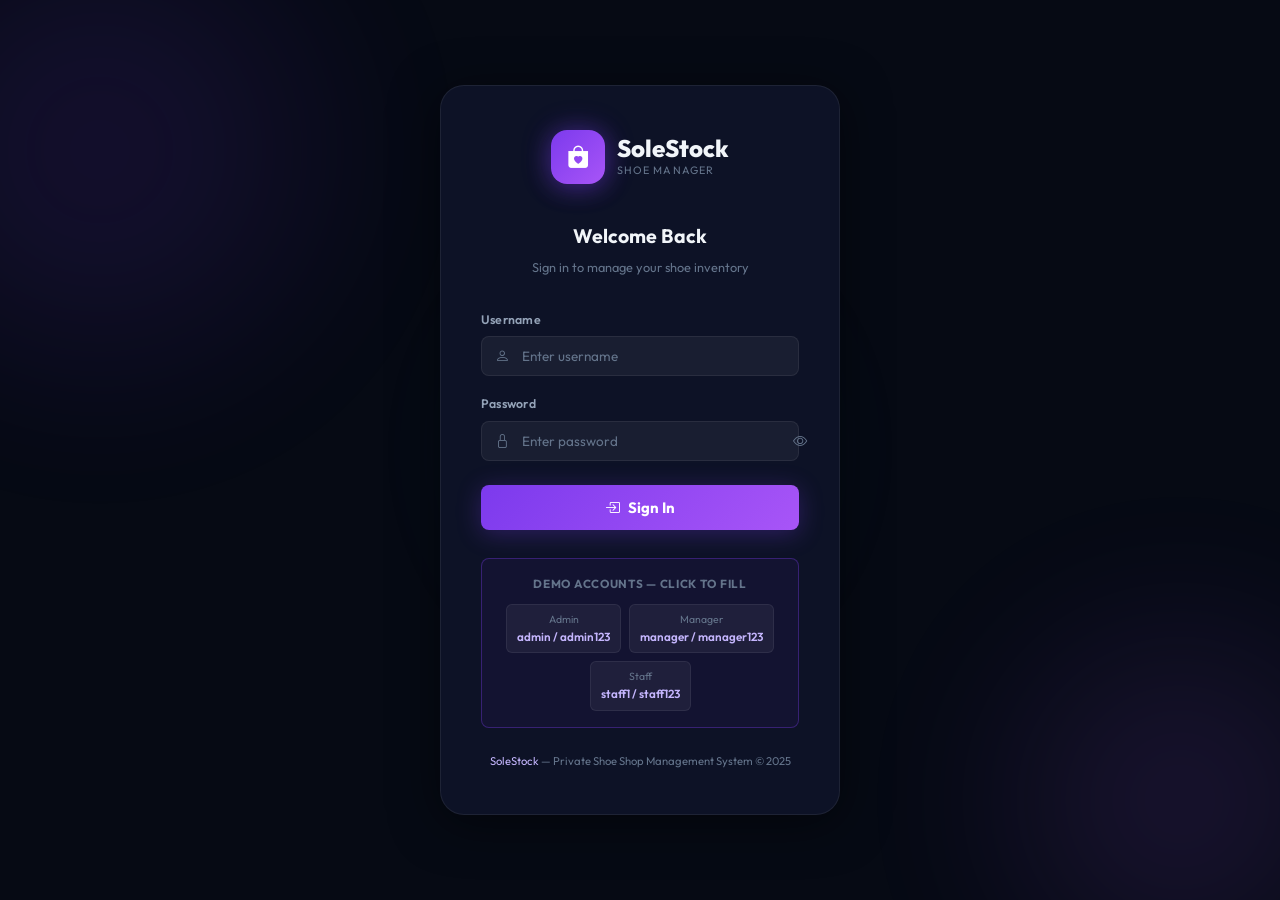
<file: index.html>
<!DOCTYPE html>
<html lang="en">
<head>
  <meta charset="UTF-8">
  <meta name="viewport" content="width=device-width,initial-scale=1">
  <title>SoleStock — Login</title>
  <meta name="description" content="Secure login to SoleStock shoe shop stock management system">
  <link rel="stylesheet" href="https://cdn.jsdelivr.net/npm/bootstrap-icons@1.11.3/font/bootstrap-icons.min.css">
  <link rel="stylesheet" href="css/main.css">
  <style>
    body { display:flex; align-items:center; justify-content:center; min-height:100vh; background:var(--bg-deep); overflow:hidden; }

    /* Animated background */
    .bg-orbs { position:fixed; inset:0; pointer-events:none; overflow:hidden; z-index:0; }
    .orb {
      position:absolute; border-radius:50%; filter:blur(80px); opacity:0.15; animation:orbFloat 10s ease-in-out infinite;
    }
    .orb-1 { width:500px;height:500px; background:radial-gradient(circle,#7c3aed,transparent); top:-100px; left:-150px; animation-delay:0s; }
    .orb-2 { width:400px;height:400px; background:radial-gradient(circle,#a855f7,transparent); bottom:-100px; right:-100px; animation-delay:-5s; }
    .orb-3 { width:300px;height:300px; background:radial-gradient(circle,#06b6d4,transparent); top:50%; left:50%; transform:translate(-50%,-50%); animation-delay:-3s; }

    @keyframes orbFloat {
      0%,100% { transform:translate(0,0) scale(1); }
      50%      { transform:translate(20px,30px) scale(1.05); }
    }

    .orb-1 { animation-name:orbFloat1; }
    @keyframes orbFloat1 {
      0%,100% { transform:translate(0,0); }
      33%     { transform:translate(30px,-20px); }
      66%     { transform:translate(-20px,30px); }
    }

    /* Login Card */
    .login-wrapper { position:relative; z-index:1; width:100%; max-width:440px; padding:20px; }

    .login-card {
      background:var(--bg-secondary);
      backdrop-filter:blur(30px);
      border:1px solid var(--border);
      border-radius:var(--radius-xl);
      padding:44px 40px;
      box-shadow:var(--shadow-lg);
      animation:cardIn 0.5s cubic-bezier(0.34,1.56,0.64,1);
    }

    @keyframes cardIn {
      from { transform:translateY(30px); opacity:0; }
      to   { transform:translateY(0);    opacity:1; }
    }

    .login-logo {
      display:flex; align-items:center; justify-content:center; gap:12px; margin-bottom:36px;
    }

    .login-logo-icon {
      width:54px; height:54px;
      border-radius:var(--radius-lg);
      background:var(--gradient);
      display:flex; align-items:center; justify-content:center;
      font-size:1.5rem; color:white;
      box-shadow:var(--shadow-accent), 0 0 30px rgba(124,58,237,0.3);
    }

    .login-logo-text .name { font-size:1.6rem; font-weight:800; color:var(--text-primary); line-height:1.1; }
    .login-logo-text .sub  { font-size:0.72rem; color:var(--text-muted); text-transform:uppercase; letter-spacing:0.1em; }

    .login-card h1 { font-size:1.3rem; font-weight:700; color:var(--text-primary); text-align:center; margin-bottom:6px; }
    .login-card .tagline { font-size:0.85rem; color:var(--text-muted); text-align:center; margin-bottom:32px; }

    .input-wrap { position:relative; }
    .input-wrap i {
      position:absolute; left:14px; top:50%; transform:translateY(-50%);
      color:var(--text-muted); font-size:0.95rem; pointer-events:none;
    }
    .input-wrap input { padding-left:40px; }

    .pw-toggle {
      position:absolute; right:12px; top:50%; transform:translateY(-50%);
      background:none; border:none; color:var(--text-muted); cursor:pointer;
      font-size:0.95rem; padding:4px; transition:var(--transition);
    }
    .pw-toggle:hover { color:var(--text-secondary); }

    .login-btn {
      width:100%; padding:13px;
      background:var(--gradient);
      color:white; border:none; border-radius:var(--radius-sm);
      font-size:1rem; font-weight:700; font-family:'Outfit',sans-serif;
      cursor:pointer; transition:var(--transition);
      box-shadow:var(--shadow-accent);
      display:flex; align-items:center; justify-content:center; gap:8px;
    }
    .login-btn:hover { transform:translateY(-2px); box-shadow:0 8px 30px rgba(124,58,237,0.5); }
    .login-btn:active { transform:translateY(0); }
    .login-btn:disabled { opacity:0.6; pointer-events:none; }

    .login-error {
      background:var(--danger-bg); border:1px solid var(--danger-border);
      border-radius:var(--radius-sm); padding:12px 14px;
      font-size:0.85rem; color:var(--danger);
      display:flex; align-items:center; gap:8px;
      margin-bottom:18px; display:none;
    }

    .demo-credentials {
      margin-top:28px; padding:16px;
      background:rgba(124,58,237,0.06); border:1px solid var(--border-accent);
      border-radius:var(--radius-sm); text-align:center;
    }
    .demo-credentials h4 { font-size:0.78rem; color:var(--text-muted); text-transform:uppercase; letter-spacing:0.06em; margin-bottom:10px; }
    .demo-cred-row {
      display:flex; gap:8px; flex-wrap:wrap; justify-content:center;
    }
    .demo-cred {
      background:rgba(255,255,255,0.05); border:1px solid var(--border); border-radius:6px;
      padding:6px 10px; cursor:pointer; transition:var(--transition);
    }
    .demo-cred:hover { background:var(--accent-glow); border-color:var(--border-accent); }
    .demo-cred .dc-role { font-size:0.7rem; color:var(--text-muted); display:block; }
    .demo-cred .dc-creds { font-size:0.78rem; color:var(--accent-light); font-weight:600; display:block; }

    .login-footer { text-align:center; margin-top:24px; font-size:0.75rem; color:var(--text-muted); }
    .login-footer span { color:var(--accent-light); }
  </style>
</head>
<body>
  <div class="bg-orbs">
    <div class="orb orb-1"></div>
    <div class="orb orb-2"></div>
    <div class="orb orb-3"></div>
  </div>

  <div class="login-wrapper">
    <div class="login-card">
      <div class="login-logo">
        <div class="login-logo-icon"><i class="bi bi-bag-heart-fill"></i></div>
        <div class="login-logo-text">
          <div class="name">SoleStock</div>
          <div class="sub">Shoe Manager</div>
        </div>
      </div>

      <h1>Welcome Back</h1>
      <p class="tagline">Sign in to manage your shoe inventory</p>

      <div class="login-error" id="loginError">
        <i class="bi bi-exclamation-circle"></i>
        <span id="loginErrorMsg">Invalid username or password.</span>
      </div>

      <form id="loginForm" onsubmit="handleLogin(event)">
        <div class="form-group">
          <label class="form-label">Username</label>
          <div class="input-wrap">
            <i class="bi bi-person"></i>
            <input type="text" id="username" class="form-control" placeholder="Enter username" required autocomplete="username">
          </div>
        </div>
        <div class="form-group" style="margin-bottom:24px;">
          <label class="form-label">Password</label>
          <div class="input-wrap">
            <i class="bi bi-lock"></i>
            <input type="password" id="password" class="form-control" placeholder="Enter password" required autocomplete="current-password">
            <button type="button" class="pw-toggle" onclick="togglePw()" id="pwToggle">
              <i class="bi bi-eye" id="pwEye"></i>
            </button>
          </div>
        </div>
        <button type="submit" class="login-btn" id="loginBtn">
          <i class="bi bi-box-arrow-in-right"></i> Sign In
        </button>
      </form>

      <div class="demo-credentials">
        <h4>Demo Accounts — Click to Fill</h4>
        <div class="demo-cred-row">
          <div class="demo-cred" onclick="fillCreds('admin','admin123')">
            <span class="dc-role">Admin</span>
            <span class="dc-creds">admin / admin123</span>
          </div>
          <div class="demo-cred" onclick="fillCreds('manager','manager123')">
            <span class="dc-role">Manager</span>
            <span class="dc-creds">manager / manager123</span>
          </div>
          <div class="demo-cred" onclick="fillCreds('staff1','staff123')">
            <span class="dc-role">Staff</span>
            <span class="dc-creds">staff1 / staff123</span>
          </div>
        </div>
      </div>

      <div class="login-footer">
        <span>SoleStock</span> &mdash; Private Shoe Shop Management System &copy; 2025
      </div>
    </div>
  </div>

  <script src="js/db.js"></script>
  <script src="js/auth.js"></script>
  <script src="js/app.js"></script>
  <script>
    // Redirect if already logged in
    if (Auth.isLoggedIn()) window.location.href = 'dashboard.html';

    function handleLogin(e) {
      e.preventDefault();
      const btn = document.getElementById('loginBtn');
      btn.disabled = true;
      btn.innerHTML = '<i class="bi bi-arrow-repeat" style="animation:spin 0.7s linear infinite"></i> Signing in...';

      setTimeout(() => {
        const u = document.getElementById('username').value.trim();
        const p = document.getElementById('password').value;
        const result = Auth.login(u, p);

        if (result.ok) {
          btn.innerHTML = '<i class="bi bi-check-circle"></i> Success!';
          setTimeout(() => { window.location.href = 'dashboard.html'; }, 500);
        } else {
          const errEl = document.getElementById('loginError');
          document.getElementById('loginErrorMsg').textContent = result.msg;
          errEl.style.display = 'flex';
          btn.disabled = false;
          btn.innerHTML = '<i class="bi bi-box-arrow-in-right"></i> Sign In';
          document.getElementById('password').value = '';
        }
      }, 600);
    }

    function togglePw() {
      const inp = document.getElementById('password');
      const eye = document.getElementById('pwEye');
      if (inp.type === 'password') { inp.type = 'text'; eye.className = 'bi bi-eye-slash'; }
      else { inp.type = 'password'; eye.className = 'bi bi-eye'; }
    }

    function fillCreds(u, p) {
      document.getElementById('username').value = u;
      document.getElementById('password').value = p;
      document.getElementById('loginError').style.display = 'none';
    }
  </script>
</body>
</html>
</file>
<file: css/main.css>
@import url('https://fonts.googleapis.com/css2?family=Outfit:wght@300;400;500;600;700;800&display=swap');

*, *::before, *::after { margin: 0; padding: 0; box-sizing: border-box; }

:root {
  --bg-deep:       #060a14;
  --bg-primary:    #080d1c;
  --bg-secondary:  #0d1226;
  --bg-tertiary:   #111832;
  --bg-card:       rgba(255,255,255,0.03);
  --bg-card-hover: rgba(255,255,255,0.06);
  --bg-input:      rgba(255,255,255,0.05);

  --accent:        #7c3aed;
  --accent-2:      #a855f7;
  --accent-hover:  #6d28d9;
  --accent-light:  #c4b5fd;
  --accent-glow:   rgba(124,58,237,0.25);
  --gradient:      linear-gradient(135deg,#7c3aed,#a855f7);
  --gradient-alt:  linear-gradient(135deg,#6d28d9,#7c3aed);
  --gradient-hero: linear-gradient(135deg,#7c3aed 0%,#a855f7 50%,#ec4899 100%);

  --success:        #10b981;
  --success-light:  #34d399;
  --success-bg:     rgba(16,185,129,0.1);
  --success-border: rgba(16,185,129,0.25);
  --warning:        #f59e0b;
  --warning-light:  #fbbf24;
  --warning-bg:     rgba(245,158,11,0.1);
  --warning-border: rgba(245,158,11,0.25);
  --danger:         #ef4444;
  --danger-light:   #f87171;
  --danger-bg:      rgba(239,68,68,0.1);
  --danger-border:  rgba(239,68,68,0.25);
  --info:           #06b6d4;
  --info-light:     #22d3ee;
  --info-bg:        rgba(6,182,212,0.1);
  --info-border:    rgba(6,182,212,0.25);

  --text-primary:   #f1f5f9;
  --text-secondary: #94a3b8;
  --text-muted:     #64748b;
  --text-accent:    #c4b5fd;

  --border:         rgba(255,255,255,0.07);
  --border-hover:   rgba(255,255,255,0.14);
  --border-accent:  rgba(124,58,237,0.35);

  --shadow-sm:     0 2px 8px rgba(0,0,0,0.3);
  --shadow:        0 4px 24px rgba(0,0,0,0.4);
  --shadow-lg:     0 8px 48px rgba(0,0,0,0.5);
  --shadow-accent: 0 4px 24px rgba(124,58,237,0.3);

  --sidebar-width:     260px;
  --sidebar-collapsed: 72px;
  --header-height:     68px;
  --radius-sm: 8px;
  --radius:    12px;
  --radius-lg: 16px;
  --radius-xl: 24px;

  --transition:      all 0.25s cubic-bezier(0.4,0,0.2,1);
  --transition-slow: all 0.4s cubic-bezier(0.4,0,0.2,1);
}

[data-theme="light"] {
  --bg-deep:       #e2e8f0;
  --bg-primary:    #f8fafc;
  --bg-secondary:  #ffffff;
  --bg-tertiary:   #f1f5f9;
  --bg-card:       #ffffff;
  --bg-card-hover: #f1f5f9;
  --bg-input:      #f1f5f9;

  --text-primary:   #0f172a;
  --text-secondary: #334155;
  --text-muted:     #64748b;
  --text-accent:    #6d28d9;

  --border:         rgba(0,0,0,0.08);
  --border-hover:   rgba(0,0,0,0.18);
  --border-accent:  rgba(124,58,237,0.45);

  --shadow-sm:     0 2px 8px rgba(0,0,0,0.05);
  --shadow:        0 4px 20px rgba(0,0,0,0.08);
  --shadow-lg:     0 8px 36px rgba(0,0,0,0.12);
  --shadow-accent: 0 4px 20px rgba(124,58,237,0.15);
}

html { font-size: 15px; scroll-behavior: smooth; }

body {
  font-family: 'Outfit', sans-serif;
  background-color: var(--bg-primary);
  color: var(--text-primary);
  line-height: 1.6;
  overflow-x: hidden;
  -webkit-font-smoothing: antialiased;
}

/* ─── Scrollbar ─── */
::-webkit-scrollbar { width: 5px; height: 5px; }
::-webkit-scrollbar-track { background: var(--bg-secondary); }
::-webkit-scrollbar-thumb { background: var(--accent); border-radius: 10px; }

/* ─── Layout ─── */
.app-wrapper { display: flex; min-height: 100vh; }

.main-wrapper {
  flex: 1;
  margin-left: var(--sidebar-width);
  display: flex;
  flex-direction: column;
  min-height: 100vh;
  transition: margin 0.3s cubic-bezier(0.4,0,0.2,1);
}

.main-wrapper.collapsed { margin-left: var(--sidebar-collapsed); }

.main-content {
  flex: 1;
  padding: 28px;
  padding-top: calc(var(--header-height) + 28px);
  max-width: 1600px;
}

/* ─── Top Header ─── */
.top-header {
  position: fixed;
  top: 0;
  left: var(--sidebar-width);
  right: 0;
  height: var(--header-height);
  background: rgba(8,13,28,0.85);
  backdrop-filter: blur(20px);
  border-bottom: 1px solid var(--border);
  display: flex;
  align-items: center;
  padding: 0 28px;
  gap: 16px;
  z-index: 100;
  transition: left 0.3s cubic-bezier(0.4,0,0.2,1);
}

.main-wrapper.collapsed .top-header { left: var(--sidebar-collapsed); }

.header-title h2 {
  font-size: 1.1rem;
  font-weight: 700;
  color: var(--text-primary);
}

.header-title p {
  font-size: 0.75rem;
  color: var(--text-muted);
}

.header-search {
  flex: 1;
  max-width: 380px;
  margin: 0 auto;
  position: relative;
}

.header-search i {
  position: absolute;
  left: 12px;
  top: 50%;
  transform: translateY(-50%);
  color: var(--text-muted);
  font-size: 0.9rem;
}

.header-search input {
  width: 100%;
  padding: 9px 14px 9px 36px;
  background: var(--bg-input);
  border: 1px solid var(--border);
  border-radius: 50px;
  color: var(--text-primary);
  font-family: 'Outfit', sans-serif;
  font-size: 0.85rem;
  outline: none;
  transition: var(--transition);
}

.header-search input:focus {
  border-color: var(--accent);
  box-shadow: 0 0 0 3px var(--accent-glow);
}

.header-actions { display: flex; align-items: center; gap: 10px; margin-left: auto; }

.header-btn {
  width: 38px;
  height: 38px;
  border-radius: var(--radius-sm);
  background: var(--bg-card);
  border: 1px solid var(--border);
  color: var(--text-secondary);
  cursor: pointer;
  display: flex;
  align-items: center;
  justify-content: center;
  font-size: 1rem;
  transition: var(--transition);
  position: relative;
  text-decoration: none;
}

.header-btn:hover { background: var(--bg-card-hover); color: var(--text-primary); border-color: var(--border-hover); }

.notif-badge {
  position: absolute;
  top: -3px;
  right: -3px;
  width: 16px;
  height: 16px;
  border-radius: 50%;
  background: var(--danger);
  font-size: 0.6rem;
  font-weight: 700;
  color: white;
  display: flex;
  align-items: center;
  justify-content: center;
  border: 2px solid var(--bg-primary);
}

.header-user {
  display: flex;
  align-items: center;
  gap: 10px;
  cursor: pointer;
  padding: 6px 10px;
  border-radius: var(--radius-sm);
  border: 1px solid var(--border);
  background: var(--bg-card);
  transition: var(--transition);
  text-decoration: none;
}

.header-user:hover { background: var(--bg-card-hover); border-color: var(--border-hover); }

.user-avatar-sm {
  width: 32px;
  height: 32px;
  border-radius: 50%;
  background: var(--gradient);
  display: flex;
  align-items: center;
  justify-content: center;
  font-weight: 700;
  font-size: 0.85rem;
  color: white;
  flex-shrink: 0;
}

.user-avatar-sm img { width: 100%; height: 100%; border-radius: 50%; object-fit: cover; }

.header-user-info .uname { font-size: 0.82rem; font-weight: 600; color: var(--text-primary); }
.header-user-info .urole { font-size: 0.72rem; color: var(--text-muted); text-transform: capitalize; }

/* ─── Page Header ─── */
.page-header { margin-bottom: 28px; }

.page-header-top {
  display: flex;
  align-items: flex-start;
  justify-content: space-between;
  gap: 16px;
  flex-wrap: wrap;
}

.page-header h1 {
  font-size: 1.7rem;
  font-weight: 800;
  color: var(--text-primary);
  line-height: 1.2;
  background: var(--gradient-hero);
  -webkit-background-clip: text;
  -webkit-text-fill-color: transparent;
  background-clip: text;
}

.page-header .subtitle {
  font-size: 0.85rem;
  color: var(--text-muted);
  margin-top: 4px;
}

/* ─── KPI Cards ─── */
.kpi-grid {
  display: grid;
  grid-template-columns: repeat(auto-fill, minmax(210px,1fr));
  gap: 18px;
  margin-bottom: 28px;
}

.kpi-card {
  background: var(--bg-card);
  border: 1px solid var(--border);
  border-radius: var(--radius-lg);
  padding: 20px;
  display: flex;
  align-items: center;
  gap: 16px;
  transition: var(--transition);
  position: relative;
  overflow: hidden;
  backdrop-filter: blur(12px);
  cursor: default;
}

.kpi-card::after {
  content: '';
  position: absolute;
  top: 0; left: 0; right: 0;
  height: 2px;
  background: var(--gradient);
  transform: scaleX(0);
  transition: var(--transition);
}

.kpi-card:hover {
  border-color: var(--border-accent);
  transform: translateY(-3px);
  box-shadow: var(--shadow-accent);
  background: var(--bg-card-hover);
}

.kpi-card:hover::after { transform: scaleX(1); }

.kpi-icon {
  width: 50px;
  height: 50px;
  border-radius: var(--radius);
  display: flex;
  align-items: center;
  justify-content: center;
  font-size: 1.25rem;
  flex-shrink: 0;
}

.kpi-icon.purple { background: rgba(124,58,237,0.15); color: var(--accent-light); }
.kpi-icon.green  { background: var(--success-bg); color: var(--success); }
.kpi-icon.yellow { background: var(--warning-bg); color: var(--warning); }
.kpi-icon.red    { background: var(--danger-bg);  color: var(--danger); }
.kpi-icon.cyan   { background: var(--info-bg);    color: var(--info); }
.kpi-icon.pink   { background: rgba(236,72,153,0.1); color: #f472b6; }
.kpi-icon.teal   { background: rgba(20,184,166,0.1); color: #2dd4bf; }
.kpi-icon.orange { background: rgba(249,115,22,0.1); color: #fb923c; }

.kpi-label {
  font-size: 0.72rem;
  color: var(--text-muted);
  text-transform: uppercase;
  letter-spacing: 0.06em;
  font-weight: 600;
}

.kpi-value {
  font-size: 1.55rem;
  font-weight: 800;
  color: var(--text-primary);
  line-height: 1.15;
  letter-spacing: -0.02em;
}

.kpi-sub {
  font-size: 0.75rem;
  color: var(--text-muted);
  margin-top: 2px;
}

/* ─── Cards ─── */
.card {
  background: var(--bg-card);
  border: 1px solid var(--border);
  border-radius: var(--radius-lg);
  padding: 24px;
  backdrop-filter: blur(12px);
  transition: var(--transition);
}

.card-header {
  display: flex;
  align-items: center;
  justify-content: space-between;
  margin-bottom: 20px;
  padding-bottom: 16px;
  border-bottom: 1px solid var(--border);
}

.card-title {
  font-size: 0.95rem;
  font-weight: 700;
  color: var(--text-primary);
  display: flex;
  align-items: center;
  gap: 8px;
}

.card-title i { color: var(--accent-light); }

/* ─── Buttons ─── */
.btn {
  display: inline-flex;
  align-items: center;
  gap: 7px;
  padding: 9px 18px;
  border-radius: var(--radius-sm);
  font-size: 0.875rem;
  font-weight: 600;
  font-family: 'Outfit', sans-serif;
  cursor: pointer;
  border: none;
  transition: var(--transition);
  text-decoration: none;
  white-space: nowrap;
}

.btn-primary {
  background: var(--gradient);
  color: #fff;
  box-shadow: var(--shadow-accent);
}
.btn-primary:hover {
  background: var(--gradient-alt);
  transform: translateY(-2px);
  box-shadow: 0 6px 30px rgba(124,58,237,0.45);
}

.btn-secondary {
  background: rgba(255,255,255,0.06);
  color: var(--text-secondary);
  border: 1px solid var(--border);
}
.btn-secondary:hover {
  background: rgba(255,255,255,0.1);
  color: var(--text-primary);
  border-color: var(--border-hover);
}

.btn-success {
  background: var(--success-bg);
  color: var(--success);
  border: 1px solid var(--success-border);
}
.btn-success:hover { background: rgba(16,185,129,0.2); transform: translateY(-1px); }

.btn-danger {
  background: var(--danger-bg);
  color: var(--danger);
  border: 1px solid var(--danger-border);
}
.btn-danger:hover { background: rgba(239,68,68,0.2); transform: translateY(-1px); }

.btn-warning {
  background: var(--warning-bg);
  color: var(--warning);
  border: 1px solid var(--warning-border);
}
.btn-warning:hover { background: rgba(245,158,11,0.2); transform: translateY(-1px); }

.btn-info {
  background: var(--info-bg);
  color: var(--info);
  border: 1px solid var(--info-border);
}
.btn-info:hover { background: rgba(6,182,212,0.2); transform: translateY(-1px); }

.btn-sm { padding: 6px 13px; font-size: 0.8rem; }
.btn-xs { padding: 4px 9px; font-size: 0.75rem; }
.btn-lg { padding: 12px 24px; font-size: 1rem; }

.btn-icon {
  width: 36px;
  height: 36px;
  padding: 0;
  display: inline-flex;
  align-items: center;
  justify-content: center;
  border-radius: var(--radius-sm);
}

/* ─── Forms ─── */
.form-group { margin-bottom: 18px; }
.form-group-row { display: flex; gap: 16px; }
.form-group-row .form-group { flex: 1; }

.form-label {
  display: block;
  font-size: 0.82rem;
  font-weight: 600;
  color: var(--text-secondary);
  margin-bottom: 7px;
  letter-spacing: 0.02em;
}

.form-label .required { color: var(--danger); margin-left: 2px; }

.form-control {
  width: 100%;
  padding: 10px 14px;
  background: var(--bg-input);
  border: 1px solid var(--border);
  border-radius: var(--radius-sm);
  color: var(--text-primary);
  font-family: 'Outfit', sans-serif;
  font-size: 0.9rem;
  outline: none;
  transition: var(--transition);
}

.form-control:focus {
  border-color: var(--accent);
  background: rgba(124,58,237,0.06);
  box-shadow: 0 0 0 3px var(--accent-glow);
}

.form-control::placeholder { color: var(--text-muted); }

select.form-control {
  cursor: pointer;
  appearance: none;
  background-image: url("data:image/svg+xml,%3Csvg xmlns='http://www.w3.org/2000/svg' width='12' height='12' fill='%2364748b' viewBox='0 0 16 16'%3E%3Cpath d='M7.247 11.14 2.451 5.658C1.885 5.013 2.345 4 3.204 4h9.592a1 1 0 0 1 .753 1.659l-4.796 5.48a1 1 0 0 1-1.506 0z'/%3E%3C/svg%3E");
  background-repeat: no-repeat;
  background-position: right 12px center;
  padding-right: 36px;
}

select.form-control option { background: #1a1f35; color: var(--text-primary); }

textarea.form-control { resize: vertical; min-height: 90px; }

.form-hint { font-size: 0.75rem; color: var(--text-muted); margin-top: 5px; }

.form-grid   { display: grid; grid-template-columns: 1fr 1fr;    gap: 18px; }
.form-grid-3 { display: grid; grid-template-columns: 1fr 1fr 1fr; gap: 18px; }

/* ─── Tables ─── */
.table-wrapper {
  overflow-x: auto;
  border-radius: var(--radius);
  border: 1px solid var(--border);
}

.data-table { width: 100%; border-collapse: collapse; }

.data-table th {
  padding: 12px 16px;
  text-align: left;
  font-size: 0.72rem;
  font-weight: 700;
  text-transform: uppercase;
  letter-spacing: 0.07em;
  color: var(--text-muted);
  background: rgba(255,255,255,0.025);
  border-bottom: 1px solid var(--border);
  white-space: nowrap;
}

.data-table td {
  padding: 13px 16px;
  font-size: 0.875rem;
  color: var(--text-secondary);
  border-bottom: 1px solid rgba(255,255,255,0.035);
  vertical-align: middle;
}

.data-table tr:last-child td { border-bottom: none; }
.data-table tbody tr { transition: var(--transition); }
.data-table tbody tr:hover { background: rgba(255,255,255,0.03); }
.data-table td.primary { color: var(--text-primary); font-weight: 600; }

/* Table sort arrows */
.data-table th[data-sort] { cursor: pointer; user-select: none; }
.data-table th[data-sort]:hover { color: var(--text-secondary); }

/* ─── Badges ─── */
.badge {
  display: inline-flex;
  align-items: center;
  gap: 4px;
  padding: 3px 10px;
  border-radius: 50px;
  font-size: 0.72rem;
  font-weight: 700;
  letter-spacing: 0.03em;
  white-space: nowrap;
}

.badge-success { background: var(--success-bg); color: var(--success); border: 1px solid var(--success-border); }
.badge-warning { background: var(--warning-bg); color: var(--warning); border: 1px solid var(--warning-border); }
.badge-danger  { background: var(--danger-bg);  color: var(--danger);  border: 1px solid var(--danger-border); }
.badge-info    { background: var(--info-bg);    color: var(--info);    border: 1px solid var(--info-border); }
.badge-purple  { background: rgba(124,58,237,0.12); color: var(--accent-light); border: 1px solid rgba(124,58,237,0.25); }
.badge-muted   { background: rgba(255,255,255,0.05); color: var(--text-muted); border: 1px solid var(--border); }
.badge-green   { background: var(--success-bg); color: var(--success); border: 1px solid var(--success-border); }
.badge-red     { background: var(--danger-bg);  color: var(--danger);  border: 1px solid var(--danger-border); }

/* ─── Modals ─── */
.modal-overlay {
  position: fixed; inset: 0;
  background: rgba(0,0,0,0.72);
  backdrop-filter: blur(6px);
  z-index: 1000;
  display: flex;
  align-items: center;
  justify-content: center;
  opacity: 0;
  visibility: hidden;
  transition: var(--transition);
  padding: 16px;
}

.modal-overlay.active { opacity: 1; visibility: visible; }

.modal {
  background: var(--bg-secondary);
  border: 1px solid var(--border);
  border-radius: var(--radius-xl);
  padding: 32px;
  width: 100%;
  max-width: 560px;
  max-height: 90vh;
  overflow-y: auto;
  transform: scale(0.93) translateY(24px);
  transition: var(--transition);
  box-shadow: var(--shadow-lg), 0 0 60px rgba(124,58,237,0.1);
}

.modal-overlay.active .modal { transform: scale(1) translateY(0); }
.modal-lg { max-width: 760px; }
.modal-sm { max-width: 440px; }

.modal-header {
  display: flex;
  align-items: center;
  justify-content: space-between;
  margin-bottom: 24px;
  padding-bottom: 16px;
  border-bottom: 1px solid var(--border);
}

.modal-title {
  font-size: 1.1rem;
  font-weight: 700;
  color: var(--text-primary);
  display: flex;
  align-items: center;
  gap: 10px;
}

.modal-title i { color: var(--accent-light); }

.modal-close {
  width: 32px; height: 32px;
  border-radius: var(--radius-sm);
  background: rgba(255,255,255,0.05);
  border: 1px solid var(--border);
  color: var(--text-muted);
  cursor: pointer;
  display: flex; align-items: center; justify-content: center;
  font-size: 0.9rem;
  transition: var(--transition);
}

.modal-close:hover { background: var(--danger-bg); color: var(--danger); border-color: var(--danger-border); }

.modal-footer {
  display: flex;
  align-items: center;
  justify-content: flex-end;
  gap: 12px;
  margin-top: 24px;
  padding-top: 16px;
  border-top: 1px solid var(--border);
}

/* ─── Toast Notifications ─── */
.toast-container {
  position: fixed;
  top: 84px;
  right: 24px;
  z-index: 2000;
  display: flex;
  flex-direction: column;
  gap: 10px;
  pointer-events: none;
}

.toast {
  background: var(--bg-tertiary);
  border: 1px solid var(--border);
  border-radius: var(--radius);
  padding: 14px 18px;
  min-width: 300px;
  max-width: 360px;
  display: flex;
  align-items: flex-start;
  gap: 12px;
  box-shadow: var(--shadow-lg);
  animation: toastIn 0.35s cubic-bezier(0.34,1.56,0.64,1);
  pointer-events: all;
  position: relative;
  overflow: hidden;
}

.toast::before {
  content: '';
  position: absolute;
  left: 0; top: 0; bottom: 0;
  width: 3px;
}

.toast-success::before { background: var(--success); }
.toast-warning::before { background: var(--warning); }
.toast-danger::before  { background: var(--danger); }
.toast-info::before    { background: var(--info); }

.toast-icon { font-size: 1.1rem; flex-shrink: 0; margin-top: 2px; }
.toast-success .toast-icon { color: var(--success); }
.toast-warning .toast-icon { color: var(--warning); }
.toast-danger .toast-icon  { color: var(--danger); }
.toast-info .toast-icon    { color: var(--info); }

.toast-body { flex: 1; }
.toast-title { font-size: 0.875rem; font-weight: 700; color: var(--text-primary); }
.toast-msg   { font-size: 0.8rem; color: var(--text-secondary); margin-top: 2px; }

.toast-close {
  background: none; border: none;
  color: var(--text-muted); cursor: pointer;
  font-size: 0.9rem; padding: 0;
  flex-shrink: 0; margin-top: 2px;
  transition: var(--transition);
}

.toast-close:hover { color: var(--text-primary); }

@keyframes toastIn {
  from { transform: translateX(110%); opacity: 0; }
  to   { transform: translateX(0);    opacity: 1; }
}

@keyframes toastOut {
  from { transform: translateX(0);    opacity: 1; height: auto; }
  to   { transform: translateX(110%); opacity: 0; height: 0; padding: 0; }
}

/* ─── Filter Bar ─── */
.filter-bar {
  display: flex;
  align-items: center;
  gap: 12px;
  margin-bottom: 20px;
  flex-wrap: wrap;
}

.search-box { position: relative; flex: 1; min-width: 220px; }
.search-box i { position: absolute; left: 12px; top: 50%; transform: translateY(-50%); color: var(--text-muted); font-size: 0.9rem; }
.search-box input { padding-left: 36px; }

/* ─── Pagination ─── */
.pagination {
  display: flex;
  align-items: center;
  gap: 6px;
  margin-top: 20px;
  justify-content: center;
  padding: 12px 0;
  border-top: 1px solid var(--border);
}

.page-info { font-size: 0.8rem; color: var(--text-muted); margin: 0 8px; }

.page-btn {
  min-width: 34px; height: 34px;
  padding: 0 8px;
  border-radius: var(--radius-sm);
  background: rgba(255,255,255,0.04);
  border: 1px solid var(--border);
  color: var(--text-secondary);
  cursor: pointer;
  display: flex; align-items: center; justify-content: center;
  font-size: 0.8rem;
  font-family: 'Outfit', sans-serif;
  transition: var(--transition);
}

.page-btn:hover, .page-btn.active {
  background: var(--gradient);
  color: white;
  border-color: var(--accent);
}

.page-btn:disabled { opacity: 0.4; pointer-events: none; }

/* ─── Empty State ─── */
.empty-state {
  text-align: center;
  padding: 56px 20px;
  color: var(--text-muted);
}

.empty-state .empty-icon {
  font-size: 3.5rem;
  margin-bottom: 16px;
  display: block;
  opacity: 0.3;
}

.empty-state h3 { font-size: 1rem; color: var(--text-secondary); margin-bottom: 8px; }
.empty-state p  { font-size: 0.85rem; }

/* ─── Shoe Image ─── */
.shoe-img-thumb {
  width: 48px;
  height: 48px;
  border-radius: var(--radius-sm);
  object-fit: cover;
  border: 1px solid var(--border);
}

.shoe-no-img {
  width: 48px;
  height: 48px;
  border-radius: var(--radius-sm);
  background: rgba(124,58,237,0.1);
  border: 1px solid var(--border-accent);
  display: flex;
  align-items: center;
  justify-content: center;
  color: var(--accent-light);
  font-size: 1.2rem;
}

/* ─── Charts Container ─── */
.chart-container { position: relative; height: 280px; }
.chart-container canvas { max-height: 100%; }

/* ─── Stats Row ─── */
.stats-row {
  display: grid;
  grid-template-columns: repeat(auto-fill, minmax(300px,1fr));
  gap: 20px;
  margin-bottom: 24px;
}

/* ─── Alert Banner ─── */
.alert-banner {
  display: flex;
  align-items: flex-start;
  gap: 12px;
  padding: 14px 18px;
  border-radius: var(--radius);
  margin-bottom: 20px;
  border: 1px solid;
}

.alert-warning { background: var(--warning-bg); border-color: var(--warning-border); }
.alert-danger  { background: var(--danger-bg);  border-color: var(--danger-border); }
.alert-success { background: var(--success-bg); border-color: var(--success-border); }
.alert-info    { background: var(--info-bg);    border-color: var(--info-border); }

.alert-banner .alert-icon { font-size: 1.1rem; flex-shrink: 0; margin-top: 2px; }
.alert-warning .alert-icon { color: var(--warning); }
.alert-danger  .alert-icon { color: var(--danger); }
.alert-success .alert-icon { color: var(--success); }
.alert-info    .alert-icon { color: var(--info); }

.alert-banner h4 { font-size: 0.875rem; font-weight: 700; margin-bottom: 2px; }
.alert-banner p  { font-size: 0.8rem; }
.alert-warning h4, .alert-warning p { color: var(--warning); }
.alert-danger  h4, .alert-danger p  { color: var(--danger); }
.alert-success h4, .alert-success p { color: var(--success); }
.alert-info    h4, .alert-info p    { color: var(--info); }

/* ─── Stock Status Indicator ─── */
.stock-bar {
  height: 4px;
  border-radius: 2px;
  background: var(--border);
  margin-top: 6px;
  overflow: hidden;
}
.stock-bar-fill { height: 100%; border-radius: 2px; transition: width 0.5s ease; }
.stock-bar-fill.in-stock { background: var(--success); }
.stock-bar-fill.medium   { background: var(--info); }
.stock-bar-fill.low      { background: var(--warning); }
.stock-bar-fill.out      { background: var(--danger); }

/* ─── Activity Feed ─── */
.activity-list { display: flex; flex-direction: column; gap: 0; }

.activity-item {
  display: flex;
  align-items: flex-start;
  gap: 12px;
  padding: 12px 0;
  border-bottom: 1px solid var(--border);
  transition: var(--transition);
}

.activity-item:last-child { border-bottom: none; }

.activity-dot {
  width: 8px; height: 8px;
  border-radius: 50%;
  flex-shrink: 0;
  margin-top: 6px;
}

.activity-dot.sale     { background: var(--success); box-shadow: 0 0 6px var(--success); }
.activity-dot.purchase { background: var(--info);    box-shadow: 0 0 6px var(--info); }
.activity-dot.low      { background: var(--warning); box-shadow: 0 0 6px var(--warning); }
.activity-dot.out      { background: var(--danger);  box-shadow: 0 0 6px var(--danger); }

.activity-content { flex: 1; }
.activity-text { font-size: 0.85rem; color: var(--text-secondary); }
.activity-text strong { color: var(--text-primary); }
.activity-time { font-size: 0.72rem; color: var(--text-muted); margin-top: 2px; }

/* ─── Upload Area ─── */
.upload-area {
  border: 2px dashed var(--border);
  border-radius: var(--radius);
  padding: 28px;
  text-align: center;
  cursor: pointer;
  transition: var(--transition);
  color: var(--text-muted);
  position: relative;
}

.upload-area:hover { border-color: var(--accent); color: var(--accent-light); }
.upload-area input { position: absolute; inset: 0; opacity: 0; cursor: pointer; }
.upload-area i { font-size: 2rem; display: block; margin-bottom: 8px; }
.upload-area p { font-size: 0.85rem; }
.upload-area small { font-size: 0.75rem; color: var(--text-muted); }

.upload-preview {
  width: 100%;
  max-height: 140px;
  border-radius: var(--radius-sm);
  object-fit: cover;
  margin-top: 12px;
  border: 1px solid var(--border);
  display: none;
}

/* ─── Confirm Dialog ─── */
.confirm-modal .confirm-icon {
  width: 64px; height: 64px;
  border-radius: 50%;
  background: var(--danger-bg);
  border: 1px solid var(--danger-border);
  display: flex; align-items: center; justify-content: center;
  font-size: 1.75rem;
  color: var(--danger);
  margin: 0 auto 20px;
}

.confirm-modal h3 {
  text-align: center;
  font-size: 1.1rem;
  font-weight: 700;
  margin-bottom: 8px;
}

.confirm-modal p {
  text-align: center;
  font-size: 0.875rem;
  color: var(--text-secondary);
}

/* ─── Loading Spinner ─── */
.spinner {
  width: 36px; height: 36px;
  border: 3px solid var(--border);
  border-top-color: var(--accent);
  border-radius: 50%;
  animation: spin 0.7s linear infinite;
  margin: 20px auto;
}

@keyframes spin { to { transform: rotate(360deg); } }

/* ─── Profile Page ─── */
.profile-banner {
  height: 180px;
  border-radius: var(--radius-lg);
  background: var(--gradient-hero);
  position: relative;
  overflow: hidden;
  margin-bottom: 60px;
}

.profile-banner::before {
  content: '';
  position: absolute; inset: 0;
  background: url("data:image/svg+xml,%3Csvg width='60' height='60' viewBox='0 0 60 60' xmlns='http://www.w3.org/2000/svg'%3E%3Cg fill='none' fill-rule='evenodd'%3E%3Cg fill='%23fff' fill-opacity='0.05'%3E%3Ccircle cx='30' cy='30' r='30'/%3E%3C/g%3E%3C/g%3E%3C/svg%3E");
}

.profile-avatar {
  position: absolute;
  bottom: -40px;
  left: 32px;
  width: 84px; height: 84px;
  border-radius: 50%;
  background: var(--gradient);
  border: 4px solid var(--bg-secondary);
  display: flex; align-items: center; justify-content: center;
  font-size: 2rem;
  font-weight: 800;
  color: white;
}

/* ─── Utilities ─── */
.d-flex   { display: flex; }
.d-grid   { display: grid; }
.d-none   { display: none; }
.d-block  { display: block; }
.align-center  { align-items: center; }
.justify-between { justify-content: space-between; }
.gap-4  { gap: 4px; }
.gap-8  { gap: 8px; }
.gap-12 { gap: 12px; }
.gap-16 { gap: 16px; }
.gap-24 { gap: 24px; }
.mt-4  { margin-top: 4px; }
.mt-8  { margin-top: 8px; }
.mt-12 { margin-top: 12px; }
.mt-16 { margin-top: 16px; }
.mt-24 { margin-top: 24px; }
.mb-4  { margin-bottom: 4px; }
.mb-8  { margin-bottom: 8px; }
.mb-16 { margin-bottom: 16px; }
.mb-24 { margin-bottom: 24px; }
.ml-auto { margin-left: auto; }
.text-right   { text-align: right; }
.text-center  { text-align: center; }
.text-left    { text-align: left; }
.fw-500 { font-weight: 500; }
.fw-600 { font-weight: 600; }
.fw-700 { font-weight: 700; }
.text-success  { color: var(--success); }
.text-warning  { color: var(--warning); }
.text-danger   { color: var(--danger); }
.text-info     { color: var(--info); }
.text-muted    { color: var(--text-muted); }
.text-accent   { color: var(--accent-light); }
.text-primary  { color: var(--text-primary) !important; }
.text-secondary-clr { color: var(--text-secondary); }
.text-sm  { font-size: 0.8rem; }
.text-xs  { font-size: 0.72rem; }
.text-lg  { font-size: 1.1rem; }
.divider { height: 1px; background: var(--border); margin: 20px 0; }
.w-full { width: 100%; }
.truncate { white-space: nowrap; overflow: hidden; text-overflow: ellipsis; max-width: 180px; }

/* ─── Responsive ─── */
@media (max-width: 1100px) {
  .form-grid-3 { grid-template-columns: 1fr 1fr; }
  .kpi-grid { grid-template-columns: repeat(2, 1fr); }
}

@media (max-width: 768px) {
  .main-wrapper { margin-left: 0 !important; }
  .top-header { left: 0 !important; padding: 0 16px; }
  .main-content { padding: 16px; padding-top: calc(var(--header-height) + 16px); }
  .kpi-grid { grid-template-columns: 1fr; }
  .form-grid { grid-template-columns: 1fr; }
  .form-grid-3 { grid-template-columns: 1fr; }
  .stats-row { grid-template-columns: 1fr; }
  .modal { padding: 24px 20px; }
}
</file>
<file: css/sidebar.css>
/* ═══════════════════════════════════════
   SIDEBAR
═══════════════════════════════════════ */
.sidebar {
  position: fixed;
  top: 0; left: 0;
  width: var(--sidebar-width);
  height: 100vh;
  background: var(--bg-secondary);
  border-right: 1px solid var(--border);
  display: flex;
  flex-direction: column;
  z-index: 200;
  transition: width 0.3s cubic-bezier(0.4,0,0.2,1);
  overflow: hidden;
}

.sidebar.collapsed { width: var(--sidebar-collapsed); }

/* ─── Brand ─── */
.sidebar-brand {
  display: flex;
  align-items: center;
  gap: 12px;
  padding: 20px 18px;
  border-bottom: 1px solid var(--border);
  flex-shrink: 0;
  min-height: var(--header-height);
}

.brand-logo {
  width: 40px; height: 40px;
  border-radius: var(--radius);
  background: var(--gradient);
  display: flex; align-items: center; justify-content: center;
  font-size: 1.25rem;
  color: white;
  flex-shrink: 0;
  box-shadow: var(--shadow-accent);
}

.brand-text { overflow: hidden; white-space: nowrap; }
.brand-name {
  font-size: 1.1rem;
  font-weight: 800;
  color: var(--text-primary);
  letter-spacing: -0.02em;
  display: block;
  line-height: 1.2;
}

.brand-sub {
  font-size: 0.7rem;
  color: var(--text-muted);
  display: block;
  letter-spacing: 0.08em;
  text-transform: uppercase;
}

/* ─── Toggle Button ─── */
.sidebar-toggle {
  position: absolute;
  top: 50%;
  right: 14px;
  transform: translateY(-50%);
  width: 28px; height: 28px;
  border-radius: 6px;
  background: rgba(255,255,255,0.06);
  border: 1px solid var(--border);
  color: var(--text-muted);
  cursor: pointer;
  display: flex; align-items: center; justify-content: center;
  font-size: 0.85rem;
  transition: var(--transition);
  z-index: 1;
}

.sidebar-toggle:hover { background: var(--accent-glow); color: var(--accent-light); }

/* ─── Nav Body ─── */
.sidebar-nav {
  flex: 1;
  overflow-y: auto;
  overflow-x: hidden;
  padding: 14px 10px;
  display: flex;
  flex-direction: column;
  gap: 2px;
}

.sidebar-nav::-webkit-scrollbar { width: 3px; }
.sidebar-nav::-webkit-scrollbar-thumb { background: rgba(255,255,255,0.1); }

.nav-section-label {
  font-size: 0.65rem;
  font-weight: 700;
  color: var(--text-muted);
  text-transform: uppercase;
  letter-spacing: 0.1em;
  padding: 10px 10px 4px;
  white-space: nowrap;
  overflow: hidden;
  transition: var(--transition);
}

.sidebar.collapsed .nav-section-label { opacity: 0; height: 0; padding: 0; }

/* ─── Nav Item ─── */
.nav-item {
  display: flex;
  align-items: center;
  gap: 11px;
  padding: 10px 12px;
  border-radius: var(--radius-sm);
  color: var(--text-muted);
  text-decoration: none;
  font-size: 0.875rem;
  font-weight: 500;
  transition: var(--transition);
  white-space: nowrap;
  cursor: pointer;
  border: none;
  background: none;
  width: 100%;
  text-align: left;
  position: relative;
}

.nav-item:hover {
  background: rgba(255,255,255,0.05);
  color: var(--text-primary);
}

.nav-item.active {
  background: rgba(124,58,237,0.15);
  color: var(--accent-light);
  font-weight: 600;
}

.nav-item.active::before {
  content: '';
  position: absolute;
  left: 0; top: 50%;
  transform: translateY(-50%);
  width: 3px; height: 60%;
  background: var(--gradient);
  border-radius: 0 3px 3px 0;
}

.nav-item i:first-child {
  font-size: 1.05rem;
  flex-shrink: 0;
  width: 20px;
  text-align: center;
}

.nav-item-text {
  flex: 1;
  overflow: hidden;
  white-space: nowrap;
}

.nav-arrow {
  font-size: 0.7rem !important;
  color: var(--text-muted);
  transition: transform 0.2s ease;
  width: auto !important;
}

.nav-item.open .nav-arrow { transform: rotate(90deg); }

/* ─── Submenu ─── */
.nav-sub {
  overflow: hidden;
  max-height: 0;
  transition: max-height 0.3s ease;
}

.nav-sub.open { max-height: 300px; }

.nav-sub-item {
  display: flex;
  align-items: center;
  gap: 10px;
  padding: 8px 12px 8px 44px;
  border-radius: var(--radius-sm);
  color: var(--text-muted);
  text-decoration: none;
  font-size: 0.825rem;
  font-weight: 500;
  transition: var(--transition);
  white-space: nowrap;
}

.nav-sub-item::before {
  content: '';
  width: 5px; height: 5px;
  border-radius: 50%;
  background: var(--text-muted);
  flex-shrink: 0;
  margin-left: -14px;
  margin-right: 4px;
  transition: var(--transition);
}

.nav-sub-item:hover { color: var(--text-primary); background: rgba(255,255,255,0.04); }
.nav-sub-item:hover::before { background: var(--accent-light); }

.nav-sub-item.active { color: var(--accent-light); font-weight: 600; }
.nav-sub-item.active::before { background: var(--accent-light); box-shadow: 0 0 6px var(--accent); }

/* Collapsed — hide text, show tooltip */
.sidebar.collapsed .nav-item-text,
.sidebar.collapsed .nav-arrow,
.sidebar.collapsed .nav-sub { display: none; }

.sidebar.collapsed .nav-item { justify-content: center; padding: 10px; }
.sidebar.collapsed .nav-item i:first-child { width: auto; }

/* Tooltip on collapsed */
.nav-item { position: relative; }
.nav-tooltip {
  position: absolute;
  left: calc(100% + 12px);
  top: 50%; transform: translateY(-50%);
  background: var(--bg-tertiary);
  border: 1px solid var(--border);
  border-radius: var(--radius-sm);
  padding: 6px 12px;
  font-size: 0.8rem;
  font-weight: 600;
  color: var(--text-primary);
  white-space: nowrap;
  pointer-events: none;
  opacity: 0;
  transition: opacity 0.2s;
  z-index: 9999;
  box-shadow: var(--shadow);
}

.sidebar.collapsed .nav-item:hover .nav-tooltip { opacity: 1; }

/* ─── Sidebar Footer ─── */
.sidebar-footer {
  border-top: 1px solid var(--border);
  padding: 14px 12px;
  flex-shrink: 0;
  display: flex;
  align-items: center;
  gap: 10px;
}

.sidebar-user-avatar {
  width: 36px; height: 36px;
  border-radius: 50%;
  background: var(--gradient);
  display: flex; align-items: center; justify-content: center;
  font-weight: 700;
  font-size: 0.95rem;
  color: white;
  flex-shrink: 0;
}

.sidebar-user-info { flex: 1; overflow: hidden; white-space: nowrap; }
.sidebar-user-name { font-size: 0.85rem; font-weight: 600; color: var(--text-primary); display: block; }
.sidebar-user-role { font-size: 0.72rem; color: var(--text-muted); text-transform: capitalize; display: block; }

.sidebar-logout {
  width: 32px; height: 32px;
  border-radius: var(--radius-sm);
  background: var(--danger-bg);
  border: 1px solid var(--danger-border);
  color: var(--danger);
  cursor: pointer;
  display: flex; align-items: center; justify-content: center;
  font-size: 0.9rem;
  transition: var(--transition);
  flex-shrink: 0;
}

.sidebar-logout:hover { background: rgba(239,68,68,0.2); transform: scale(1.05); }

.sidebar.collapsed .sidebar-user-info,
.sidebar.collapsed .sidebar-logout { display: none; }

.sidebar.collapsed .sidebar-footer { justify-content: center; }

/* ─── Overlay (mobile) ─── */
.sidebar-overlay {
  position: fixed; inset: 0;
  background: rgba(0,0,0,0.5);
  z-index: 199;
  display: none;
}

@media (max-width: 768px) {
  .sidebar {
    transform: translateX(-100%);
    width: var(--sidebar-width) !important;
  }
  .sidebar.mobile-open { transform: translateX(0); }
  .sidebar-overlay.active { display: block; }
}
</file>
